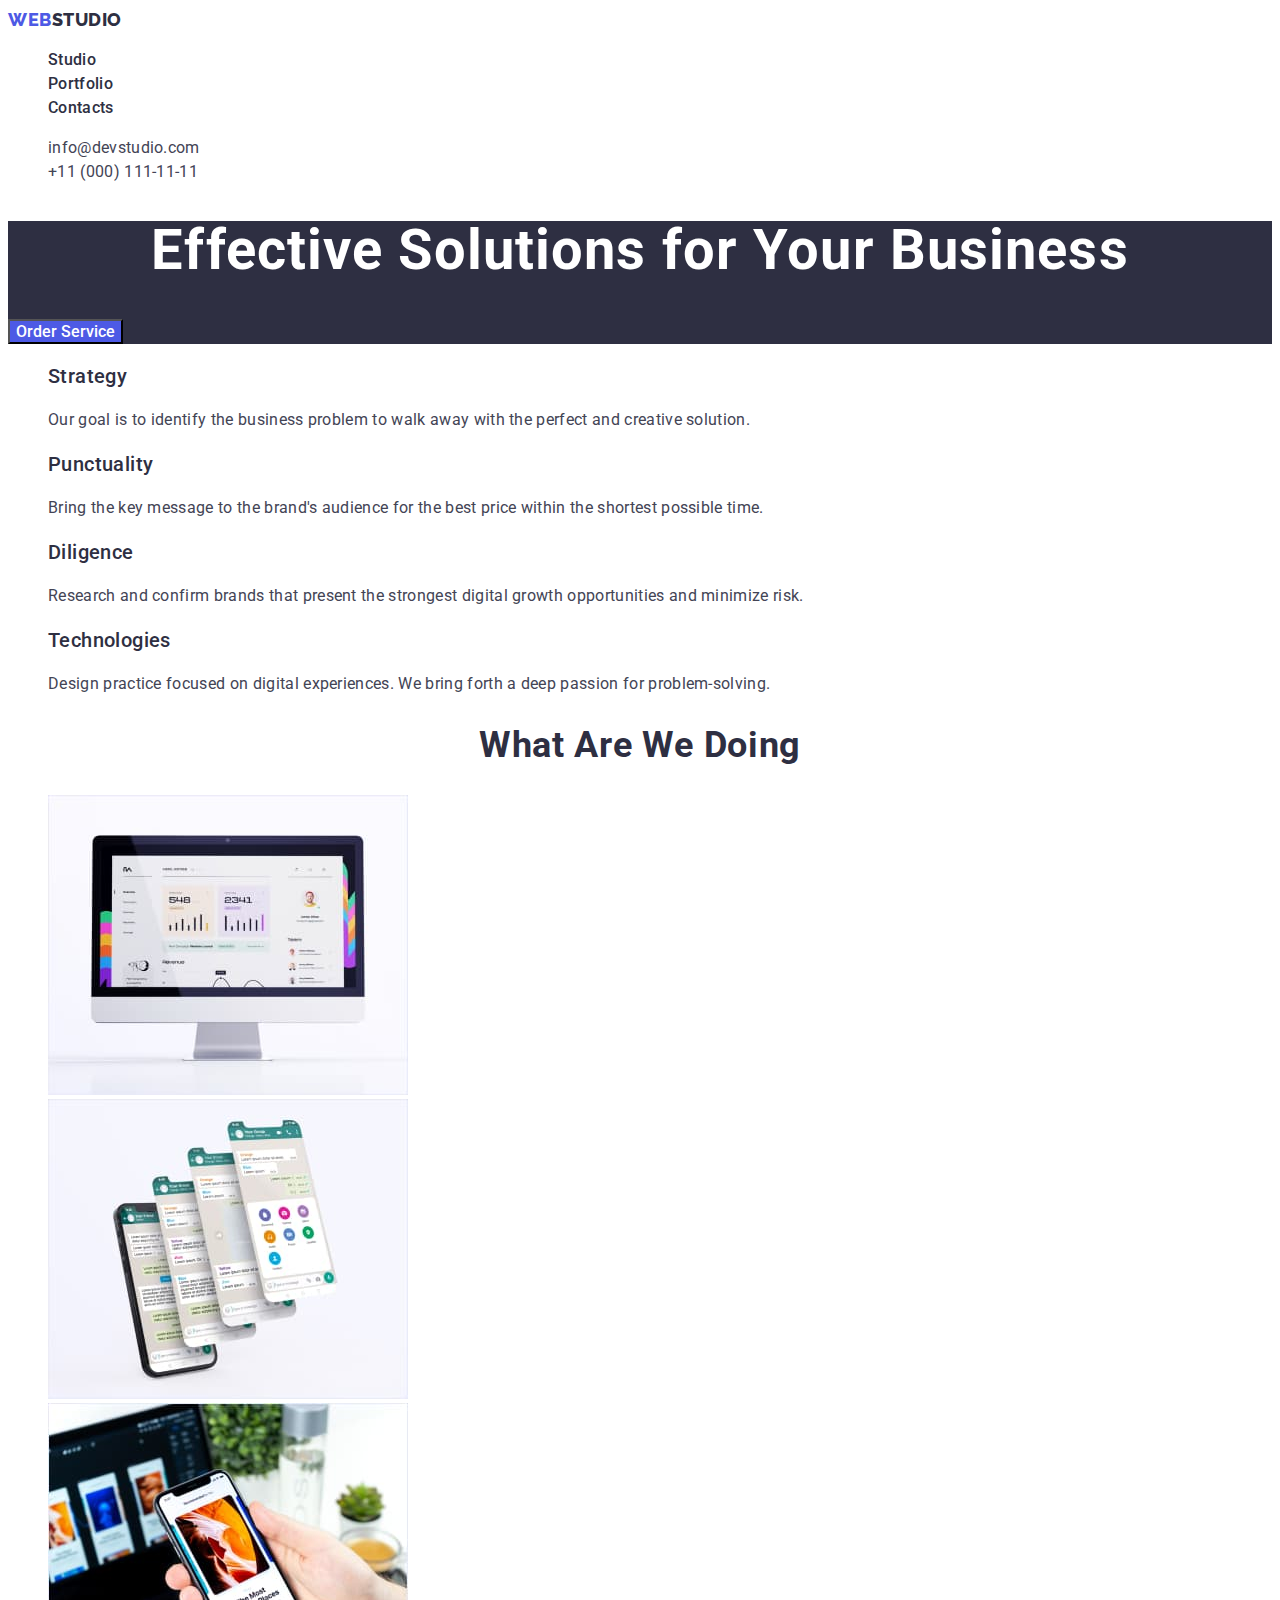
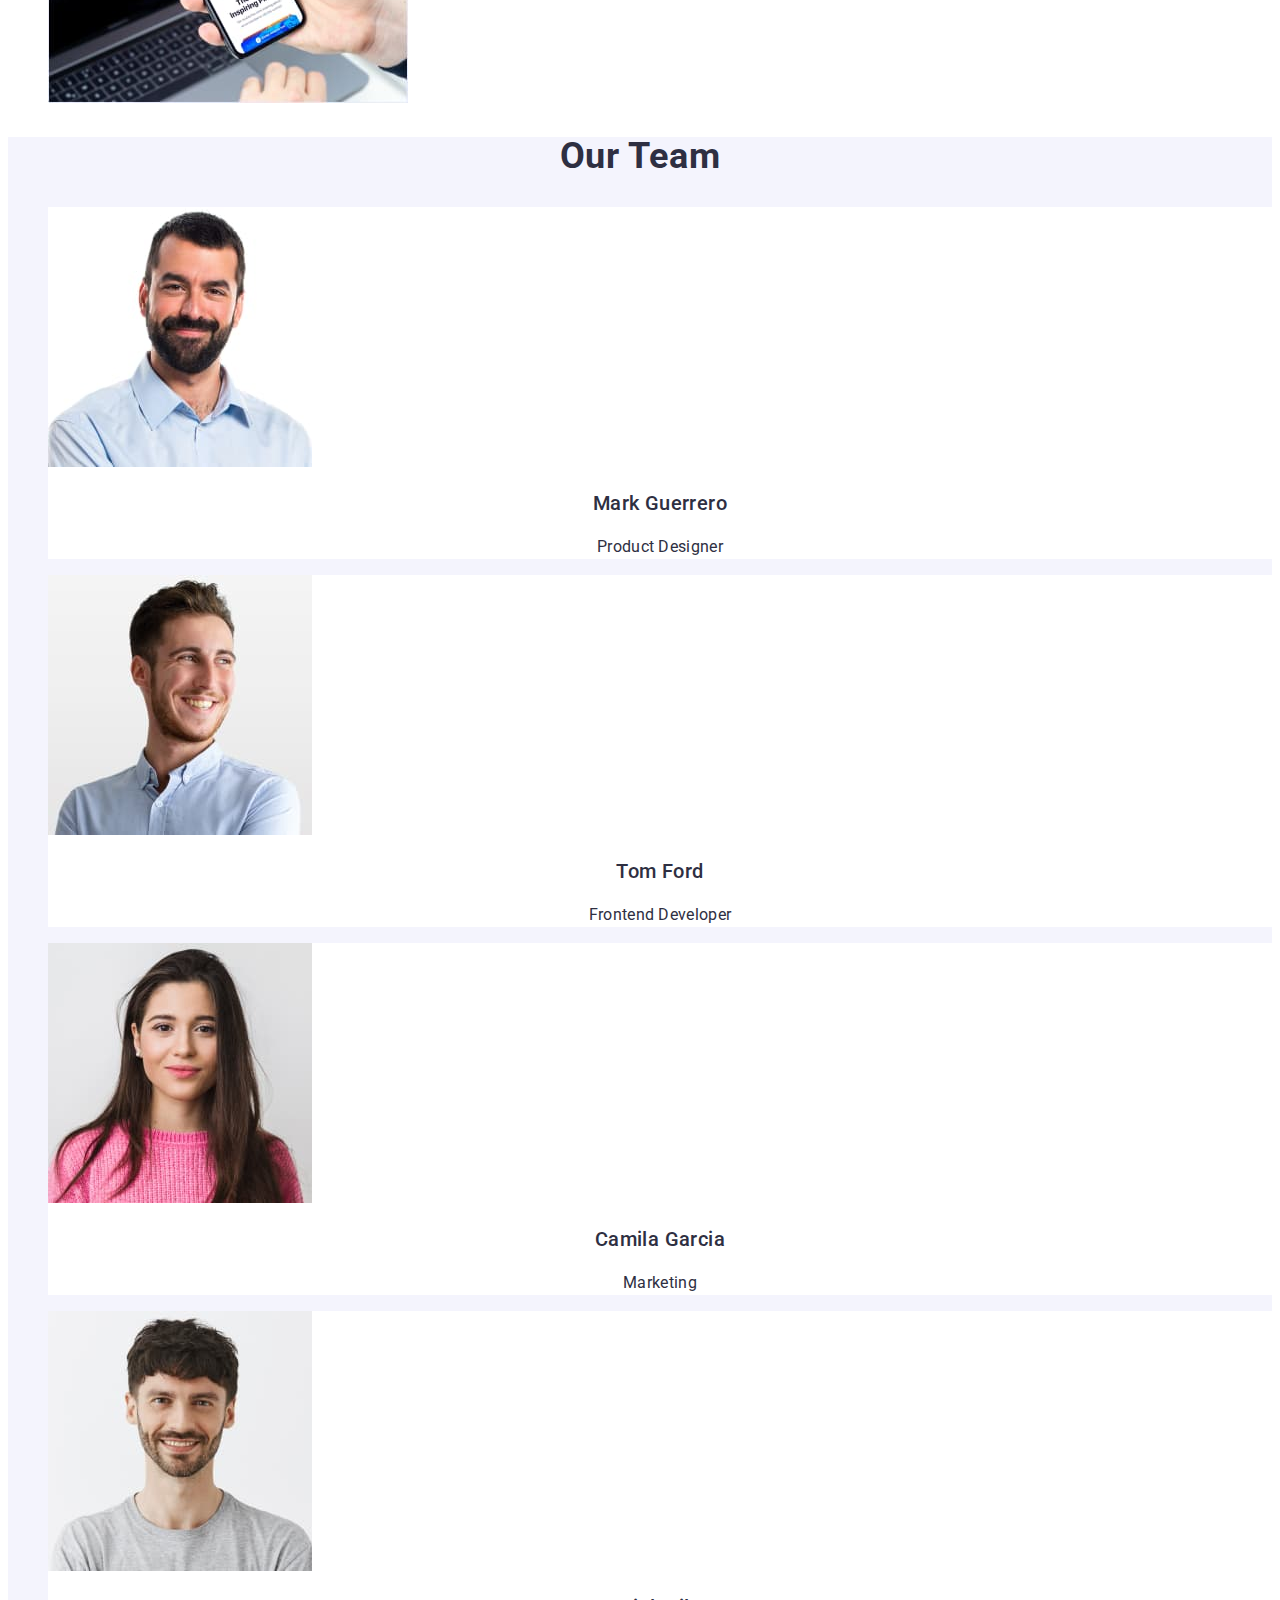
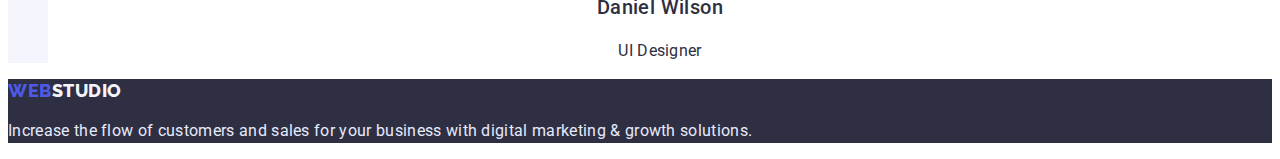
<file: index.html>
<!DOCTYPE html>
<html lang="en">
  <head>
    <meta charset="UTF-8" />
    <meta http-equiv="X-UA-Compatible" content="IE=edge" />
    <meta name="viewport" content="width=device-width, initial-scale=1.0" />
    <link
      href="https://fonts.googleapis.com/css2?family=Raleway:wght@800&family=Roboto:wght@400;500;700;900&display=swap"
      rel="stylesheet"
    />
    <link rel="stylesheet" href="./css/styles.css" />
    <title>Web Studio</title>
  </head>
  <body>
    <header class="header">
      <nav class="header-navigation">
        <a class="logo" href="./index.html">Web<span class="logo-dark">Studio</span></a>
        <ul class="header-list list">
          <li class="header-item"><a class="header-link" href="./index.html">Studio</a></li>
          <li class="header-item"><a class="header-link" href="./portfolio.html">Portfolio</a></li>
          <li class="header-item"><a class="header-link" href="">Contacts</a></li>
        </ul>
      </nav>
      <address class="header-address">
        <ul class="header-list list">
          <li class="header-item"><a class="address-link" href="mailto:info@devstudio.com">info@devstudio.com</a></li>
          <li class="header-item"><a class="address-link" href="tel:+110001111111">+11 (000) 111-11-11</a></li>
        </ul>
      </address>
    </header>
    <main>
      <!-- Hero Section -->
      <section class="hero">
        <h1 class="hero-title">Effective Solutions for Your Business</h1>
        <button class="hero-button" type="button">Order Service</button>
      </section>
      <!-- Core points -->
      <section class="core-points">
        <h2 class="main-header visually-hidden">Core points</h2>
        <ul class="core-list list">
          <!-- Strategy -->
          <li class="core-list-item">
            <h3 class="core-header">Strategy</h3>
            <p class="core-descr">
              Our goal is to identify the business problem to walk away with the perfect and creative solution.
            </p>
          </li>

          <!-- Punctuality -->
          <li class="core-list-item">
            <h3 class="core-header">Punctuality</h3>
            <p class="core-descr">
              Bring the key message to the brand's audience for the best price within the shortest possible time.
            </p>
          </li>

          <!-- Diligence -->
          <li class="core-list-item">
            <h3 class="core-header">Diligence</h3>
            <p class="core-descr">
              Research and confirm brands that present the strongest digital growth opportunities and minimize risk.
            </p>
          </li>

          <!-- Tecnologies -->
          <li class="core-list-item">
            <h3 class="core-header">Technologies</h3>
            <p class="core-descr">
              Design practice focused on digital experiences. We bring forth a deep passion for problem-solving.
            </p>
          </li>
        </ul>
      </section>

      <!-- What are we doing -->
      <section class="doing">
        <h2 class="main-header">What are we doing</h2>
        <ul class="doing-list list">
          <li class="doing-list-item">
            <img
              class="doing-list-image"
              src="./images/pc.jpg"
              alt="Computer screen showing one of our products"
              width="360"
            />
          </li>
          <li class="doing-list-item">
            <img
              class="doing-list-image"
              src="./images/mobile.jpg"
              alt="Mobile phone showing one of our products"
              width="360"
            />
          </li>
          <li class="doing-list-item">
            <img
              class="doing-list-image"
              src="./images/laptop-mobile.jpg"
              alt="Phone and laptop screens showing one of our products"
              width="360"
            />
          </li>
        </ul>
      </section>

      <!-- Our Team -->
      <section class="team">
        <h2 class="main-header">Our Team</h2>
        <ul class="team-list list">
          <!-- Product Designer -->
          <li class="team-list-item">
            <img
              class="team-list-image"
              src="./images/mark.jpg"
              width="264"
              alt="Photo of Mark Guerrero, product designer"
            />
            <h3 class="team-list-name">Mark Guerrero</h3>
            <p class="team-list-role">Product Designer</p>
          </li>

          <!-- Frontend Developer -->
          <li class="team-list-item">
            <img
              class="team-list-image"
              src="./images/tom.jpg"
              width="264"
              alt="Photo of Tom Ford, frontend developer"
            />
            <h3 class="team-list-name">Tom Ford</h3>
            <p class="team-list-role">Frontend Developer</p>
          </li>

          <!-- Marketing -->
          <li class="team-list-item">
            <img
              class="team-list-image"
              src="./images/camila.jpg"
              width="264"
              alt="Photo of Camila Garcia, marketing"
            />
            <h3 class="team-list-name">Camila Garcia</h3>
            <p class="team-list-role">Marketing</p>
          </li>

          <!-- UI Designer -->
          <li class="team-list-item">
            <img
              class="team-list-image"
              src="./images/daniel.jpg"
              width="264"
              alt="Photo of Daniel Wilson, UI designer"
            />
            <h3 class="team-list-name">Daniel Wilson</h3>
            <p class="team-list-role">UI Designer</p>
          </li>
        </ul>
      </section>
    </main>
    <footer class="footer">
      <a class="logo" href="./index.html">Web<span class="logo-light">Studio</span></a>
      <p class="footer-descr">
        Increase the flow of customers and sales for your business with digital marketing & growth solutions.
      </p>
    </footer>
  </body>
</html>
</file>
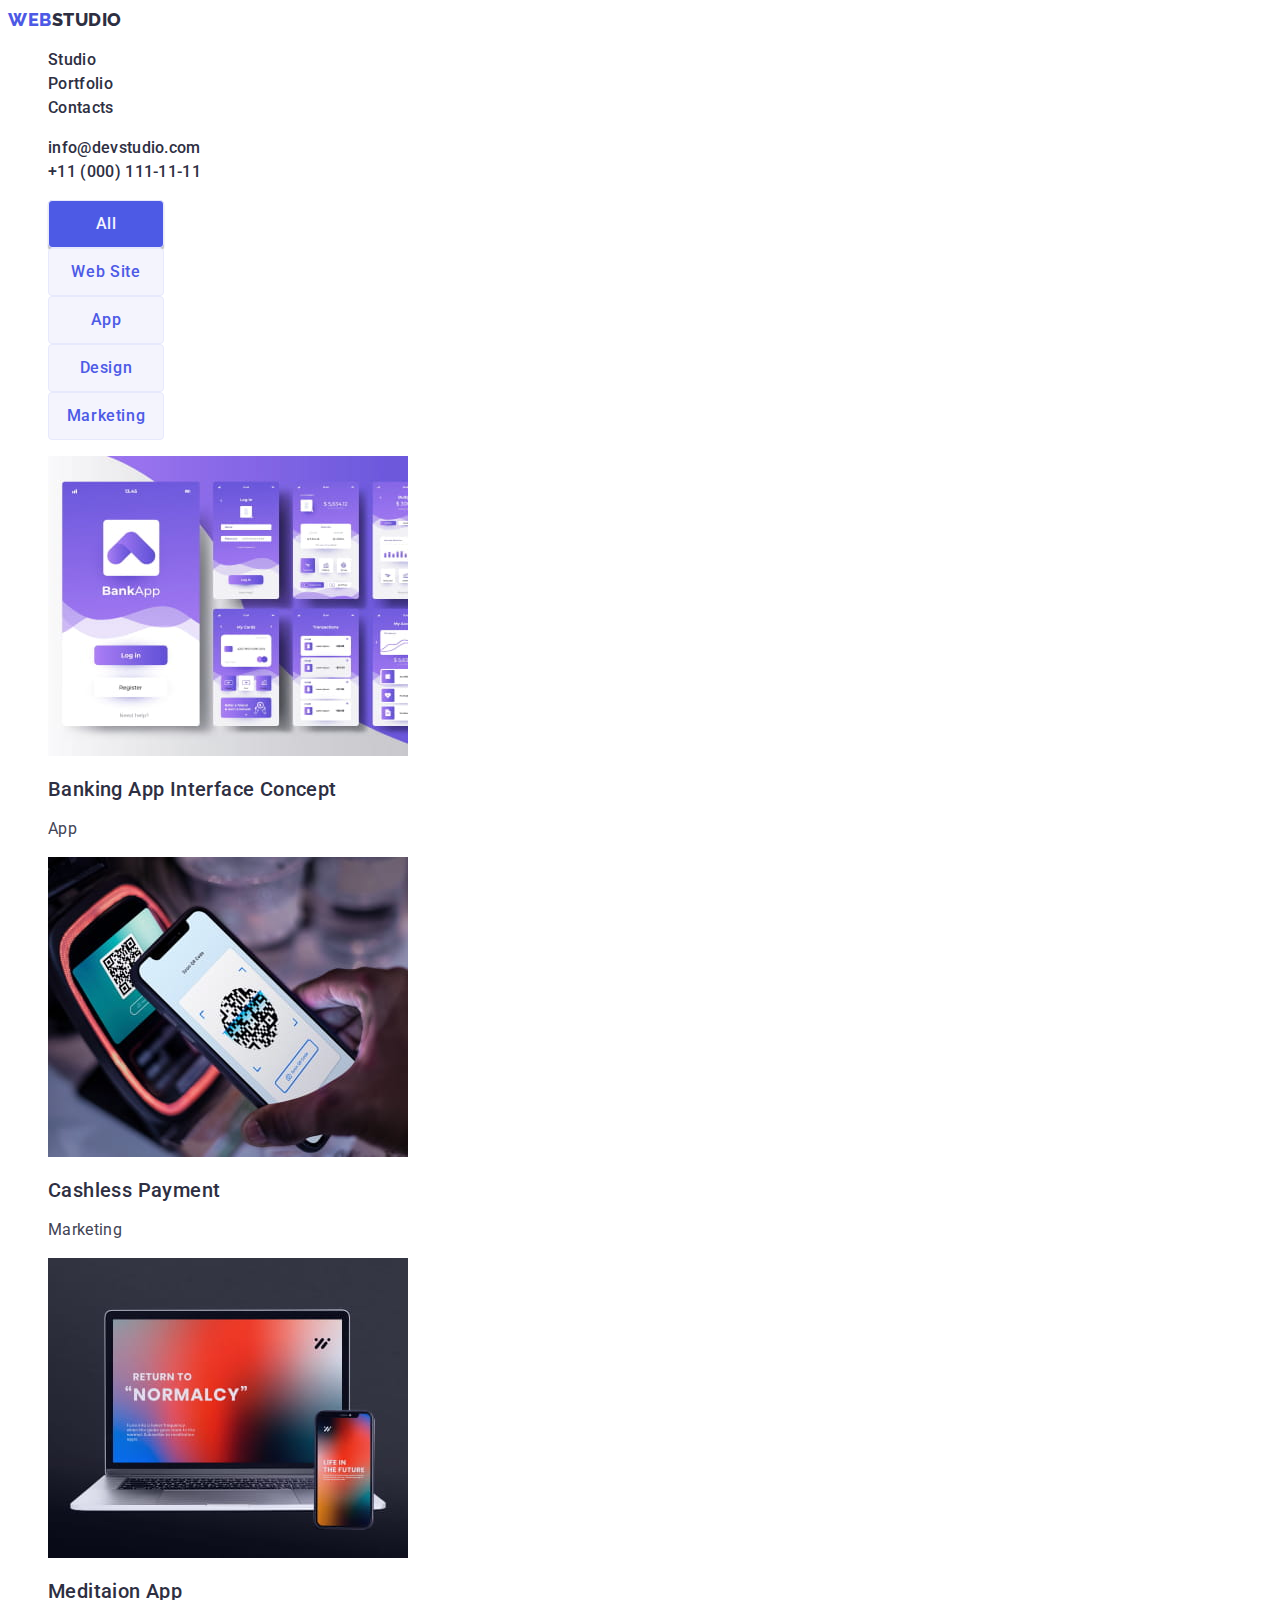
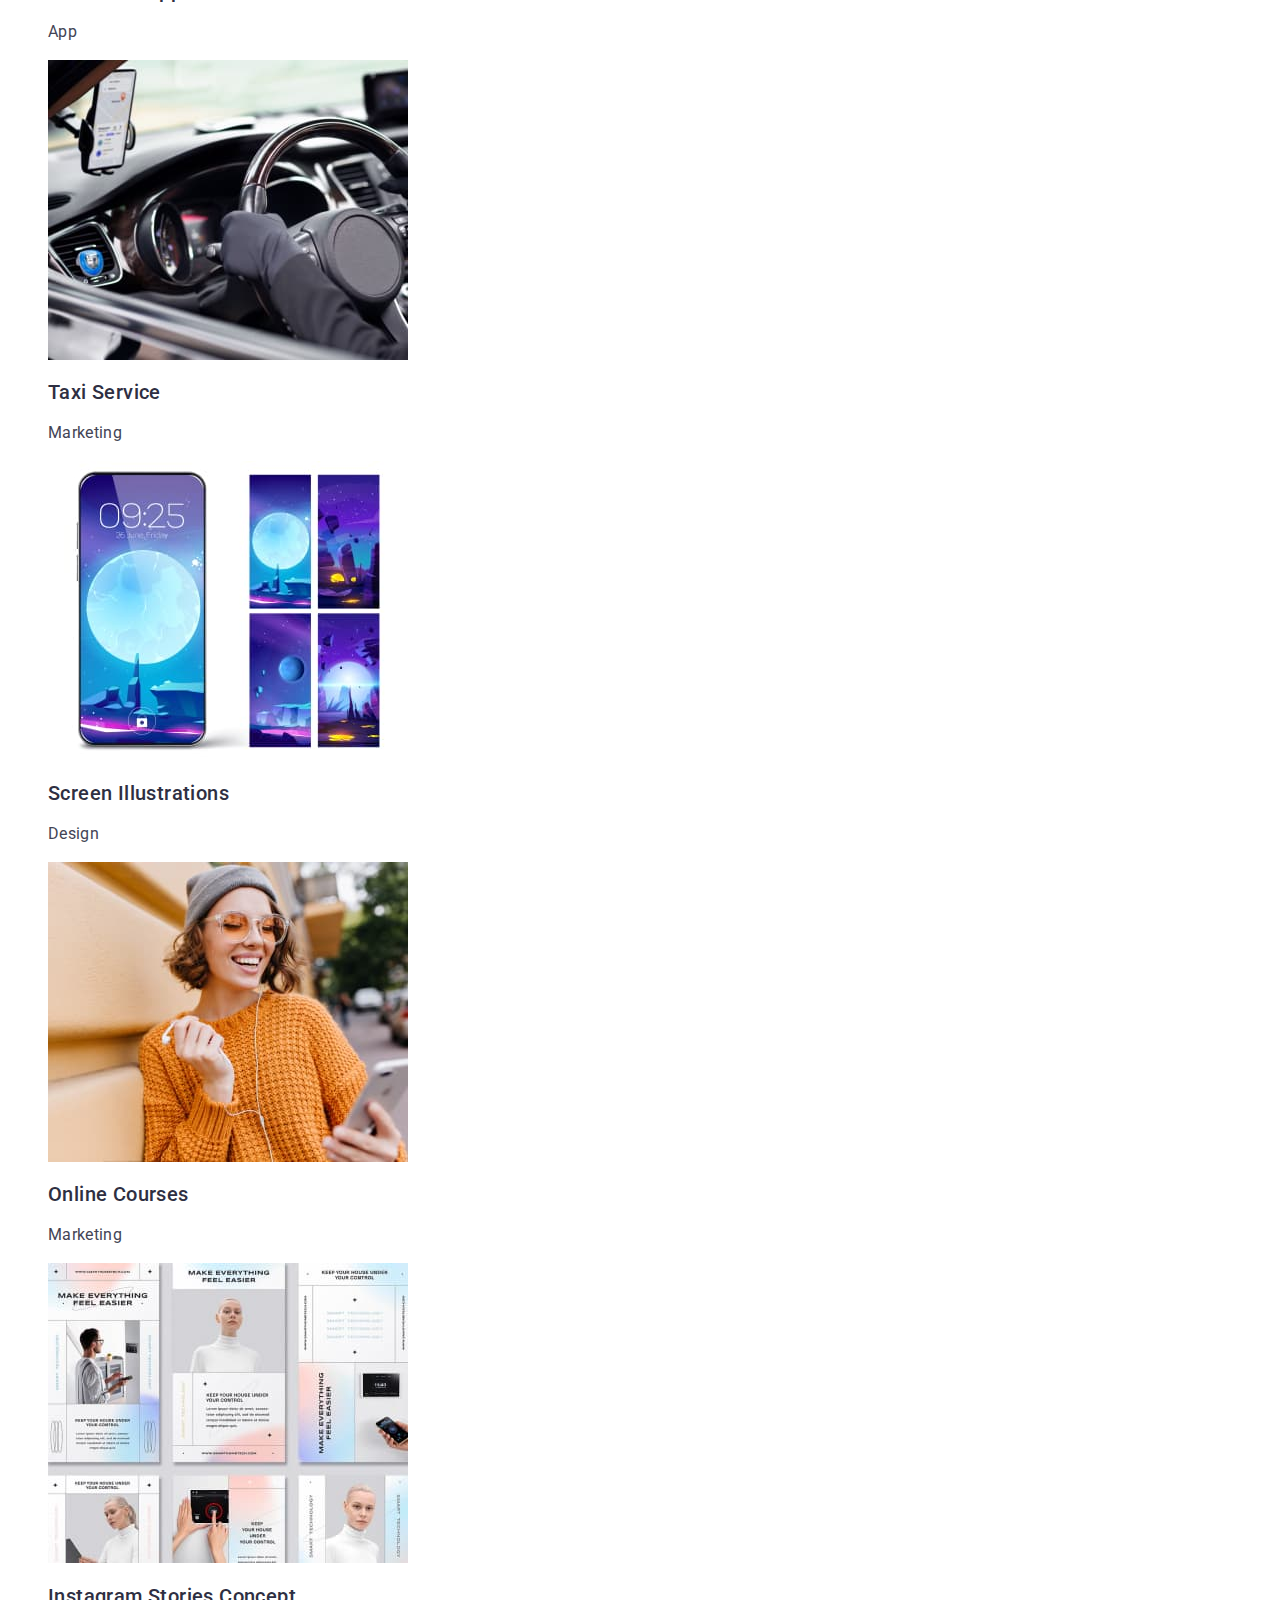
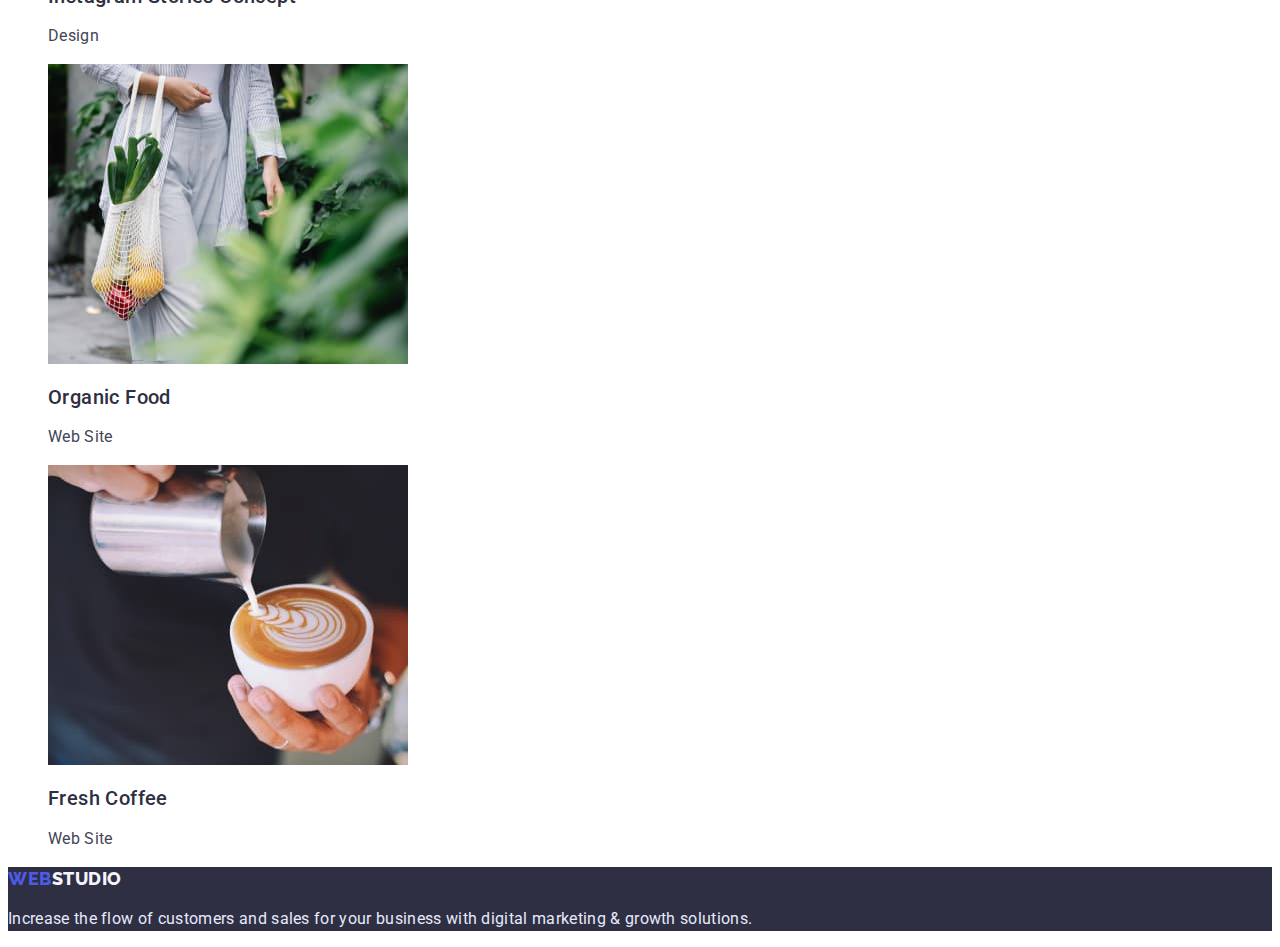
<file: portfolio.html>
<!DOCTYPE html>
<html lang="en">
  <head>
    <meta charset="UTF-8" />
    <meta http-equiv="X-UA-Compatible" content="IE=edge" />
    <meta name="viewport" content="width=device-width, initial-scale=1.0" />
    <title>Portfolio</title>
    <link
      href="https://fonts.googleapis.com/css2?family=Raleway:wght@800&family=Roboto:wght@400;500;700;900&display=swap"
      rel="stylesheet"
    />
    <link rel="stylesheet" href="./css/styles.css" />
  </head>
  <body>
    <header class="header">
      <nav class="header-navigation">
        <a class="logo" href="./index.html">Web<span class="logo-dark">Studio</span></a>
        <ul class="header-list list">
          <li class="header-item"><a class="header-link" href="./index.html">Studio</a></li>
          <li class="header-item"><a class="header-link" href="./portfolio.html">Portfolio</a></li>
          <li class="header-item"><a class="header-link" href="">Contacts</a></li>
        </ul>
      </nav>
      <address class="header-address">
        <ul class="header-list list">
          <li class="header-item"><a class="header-link" href="mailto:info@devstudio.com">info@devstudio.com</a></li>
          <li class="header-item"><a class="header-link" href="tel:+110001111111">+11 (000) 111-11-11</a></li>
        </ul>
      </address>
    </header>
    <main>
      <section>
        <h1 class="visually-hidden">Portfolio</h1>
        <ul class="button-list list">
          <li class="button-list-item">
            <button class="product-selection-button active" type="button">All</button>
          </li>
          <li class="button-list-item">
            <button class="product-selection-button" type="button">Web Site</button>
          </li>
          <li class="button-list-item">
            <button class="product-selection-button" type="button">App</button>
          </li>
          <li class="button-list-item">
            <button class="product-selection-button" type="button">Design</button>
          </li>
          <li class="button-list-item">
            <button class="product-selection-button" type="button">Marketing</button>
          </li>
        </ul>

        <ul>
          <li class="work-item list">
            <a href="#" class="work-item-link">
              <img
                class="work-item-image"
                src="./images/banking-app.jpg"
                width="360"
                alt="Example of an app for banking"
              />
              <h2 class="work-item-title">Banking App Interface Concept</h2>
              <p class="work-item-type">App</p>
            </a>
          </li>

          <!-- Cashless Payment -->
          <li class="work-item list">
            <a href="#" class="work-item-link">
              <img class="work-item-image" src="./images/cashless-payment.jpg" width="360" alt="Payment by phone" />
              <h2 class="work-item-title">Cashless Payment</h2>
              <p class="work-item-type">Marketing</p>
            </a>
          </li>

          <!-- Meditation App -->
          <li class="work-item list">
            <a href="#" class="work-item-link">
              <img
                class="work-item-image"
                src="./images/meditation-app.jpg"
                width="360"
                alt="Example of an app for meditation"
              />
              <h2 class="work-item-title">Meditaion App</h2>
              <p class="work-item-type">App</p>
            </a>
          </li>

          <!-- Taxi Service -->
          <li class="work-item list">
            <a href="#" class="work-item-link">
              <img class="work-item-image" src="./images/taxi-service.jpg" width="360" alt="Taxi driver" />
              <h2 class="work-item-title">Taxi Service</h2>
              <p class="work-item-type">Marketing</p>
            </a>
          </li>

          <!-- Screen Illustrations -->
          <li class="work-item list">
            <a href="#" class="work-item-link">
              <img
                class="work-item-image"
                src="./images/screen-illustrations.jpg"
                width="360"
                alt="Screen illustrations"
              />
              <h2 class="work-item-title">Screen Illustrations</h2>
              <p class="work-item-type">Design</p>
            </a>
          </li>

          <!-- Online Courses -->
          <li class="work-item list">
            <a href="#" class="work-item-link">
              <img
                class="work-item-image"
                src="./images/online-courses.jpg"
                width="360"
                alt="A girl doing online courses"
              />
              <h2 class="work-item-title">Online Courses</h2>
              <p class="work-item-type">Marketing</p>
            </a>
          </li>

          <li class="work-item list">
            <a href="#" class="work-item-link">
              <img
                class="work-item-image"
                src="./images/instagram-stories.jpg"
                width="360"
                alt="Example instagram story designs"
              />
              <h2 class="work-item-title">Instagram Stories Concept</h2>
              <p class="work-item-type">Design</p>
            </a>
          </li>

          <!-- Organic Food -->
          <li class="work-item list">
            <a href="#" class="work-item-link">
              <img class="work-item-image" src="./images/organic-food.jpg" width="360" alt="A bag with fruit" />
              <h2 class="work-item-title">Organic Food</h2>
              <p class="work-item-type">Web Site</p>
            </a>
          </li>

          <!-- Fresh Coffee -->
          <li class="work-item list">
            <a href="#" class="work-item-link">
              <img class="work-item-image" src="./images/fresh-coffee.jpg" width="360" alt="Pouring coffee" />
              <h2 class="work-item-title">Fresh Coffee</h2>
              <p class="work-item-type">Web Site</p>
            </a>
          </li>
        </ul>
      </section>
    </main>
    <footer class="footer">
      <a class="logo" href="./index.html">Web<span class="logo-light">Studio</span></a>
      <p class="footer-descr">
        Increase the flow of customers and sales for your business with digital marketing & growth solutions.
      </p>
    </footer>
  </body>
</html>
</file>
<file: css/styles.css>
/* Variables (color definitions) */
:root {
  --primary-brand: #4d5ae5;
  --pressed-state: #404bbf;
  --dark: #2e2f42;
  --success: #31d0aa;
  --text: #434455;
  --subtle-text: #8e8f99;
  --accent: #e7e9fc;
  --light: #f4f4fd;
  --white: #ffffff;
  --modal-overlay: #2e2f42;
  --hero-background: #2e2f42;
}

body {
  font-family: "Roboto", sans-serif;
  background-color: var(--white);
  color: var(--dark);
}

/* Remove bullet points from lists */
.list {
  list-style: none;
}

.main-header {
  font-size: 36px;
  line-height: 1.1;
  text-align: center;
  letter-spacing: 0.02em;
  text-transform: capitalize;
  color: var(--dark);
}

/* Header */

.logo {
  text-transform: uppercase;
  color: var(--primary-brand);
  font-family: "Raleway", sans-serif;
  font-weight: 800;
  font-size: 18px;
  line-height: 1.33;
  text-decoration: none;
  letter-spacing: 0.03em;
}

.logo-dark {
  color: var(--dark);
}

.logo-light {
  color: var(--light);
}

.header-link {
  color: var(--dark);
  text-decoration: none;
  font-style: normal;
  font-weight: 500;
  font-size: 16px;
  line-height: 1.5;
  letter-spacing: 0.02em;
}

.address-link {
  color: var(--text);
  text-decoration: none;
  font-style: normal;
  font-size: 16px;
  line-height: 1.5;
  letter-spacing: 0.02em;
}

.header-link:hover,
.header-link:focus,
.address-link:hover,
.address-link:focus {
  color: var(--primary-brand);
}

/* Hero */

.hero {
  background-color: var(--hero-background);
}

.hero-title {
  font-size: 56px;
  line-height: 1.07;
  text-align: center;
  letter-spacing: 0.02em;
  color: #ffffff;
}

.hero-button {
  color: var(--white);
  cursor: pointer;
  font-size: 16px;
  font-weight: 500;
  font-family: inherit;
  background-color: var(--primary-brand);
}

.hero-button:hover,
.hero-button:focus {
  background-color: var(--pressed-state);
}

/* Core Points */

.core-header {
  font-weight: 500;
  font-size: 20px;
  line-height: 1.2;
  letter-spacing: 0.02em;
  color: var(--dark);
}

.core-descr {
  font-size: 16px;
  line-height: 1.5;
  letter-spacing: 0.02em;
  color: var(--text);
}

.team {
  background-color: var(--light);
}

.team-list-item {
  background-color: var(--white);
}

.team-list-name {
  font-weight: 500;
  font-size: 20px;
  line-height: 1.2;
  text-align: center;
  letter-spacing: 0.02em;
  color: var(--dark);
}

.team-list-role {
  font-size: 16px;
  line-height: 1.5;
  text-align: center;
  letter-spacing: 0.02em;
  color: var(--dark);
}

.footer {
  background-color: var(--hero-background);
}

.footer-descr {
  font-size: 16px;
  line-height: 1.5;
  letter-spacing: 0.02em;
  color: var(--accent);
}

.product-selection-button {
  width: 116px;
  height: 48px;
  background: var(--light);
  border: 1px solid var(--accent);
  border-radius: 4px;
  color: var(--primary-brand);
  font-weight: 500;
  font-size: 16px;
  font-family: inherit;
  line-height: 1.5;
  letter-spacing: 0.04em;
  cursor: pointer;
}

.product-selection-button.active {
  background: var(--primary-brand);
  color: var(--light);
  box-shadow: 0px 3px 1px rgba(0, 0, 0, 0.1), 0px 2px 1px rgba(0, 0, 0, 0.08), 0px 2px 2px rgba(0, 0, 0, 0.12);
}

.product-selection-button:hover,
.product-selection-button:focus {
  background: var(--primary-brand);
  color: var(--white);
}

.work-item-title {
  font-weight: 500;
  font-size: 20px;
  line-height: 1.2;
  letter-spacing: 0.02em;
  color: var(--dark);
}

.work-item-type {
  font-weight: 400;
  font-size: 16px;
  line-height: 1.5;
  letter-spacing: 0.02em;
  color: var(--text);
}

.work-item-link {
  text-decoration: none;
}

.visually-hidden {
  position: absolute;
  white-space: nowrap;
  width: 1px;
  height: 1px;
  overflow: hidden;
  border: 0;
  padding: 0;
  clip: rect(0 0 0 0);
  clip-path: inset(50%);
  margin: -1px;
}
</file>
